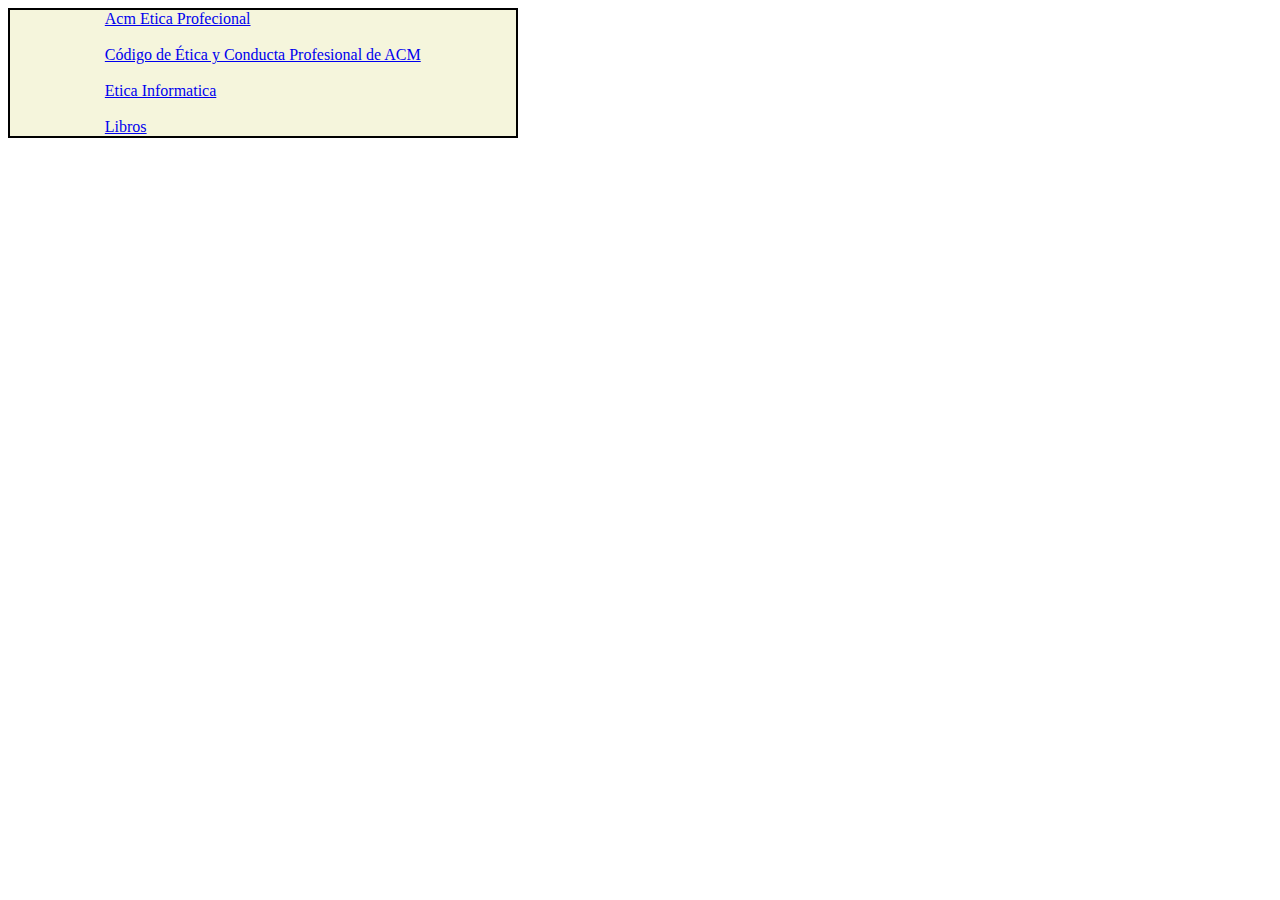
<file: CV/index.html>
<!DOCTYPE html>
<html lang="en">
<head>
    <meta charset="UTF-8">
    <meta name="viewport" content="width=device-width, initial-scale=1.0">
    <title>Etica</title>
    <link rel="stylesheet" href="paginastyle.css">
</head>
<body>
    <div class="contenedor">
    <div>
    <a href="https://es.wikipedia.org/wiki/Association_for_Computing_Machinery" target="_blank">Acm Etica Profecional</a>
    <br>
    <br>
    <a href="https://www.acm.org/code-of-ethics/the-code-in-spanish" target="_blank">Código de Ética y Conducta Profesional de ACM</a>
    <br>
    <br>
    <a href="https://techlandia.com/descripcion-diez-mandamientos-etica-informatica-info_395878/" target="_blank">Etica Informatica</a>
    <br>
    <br>
    <a href="https://zdocs.mx/search/libros+de+programacion" target="_blank"> Libros </a>
    </div>
    </div>
</html>
</file>
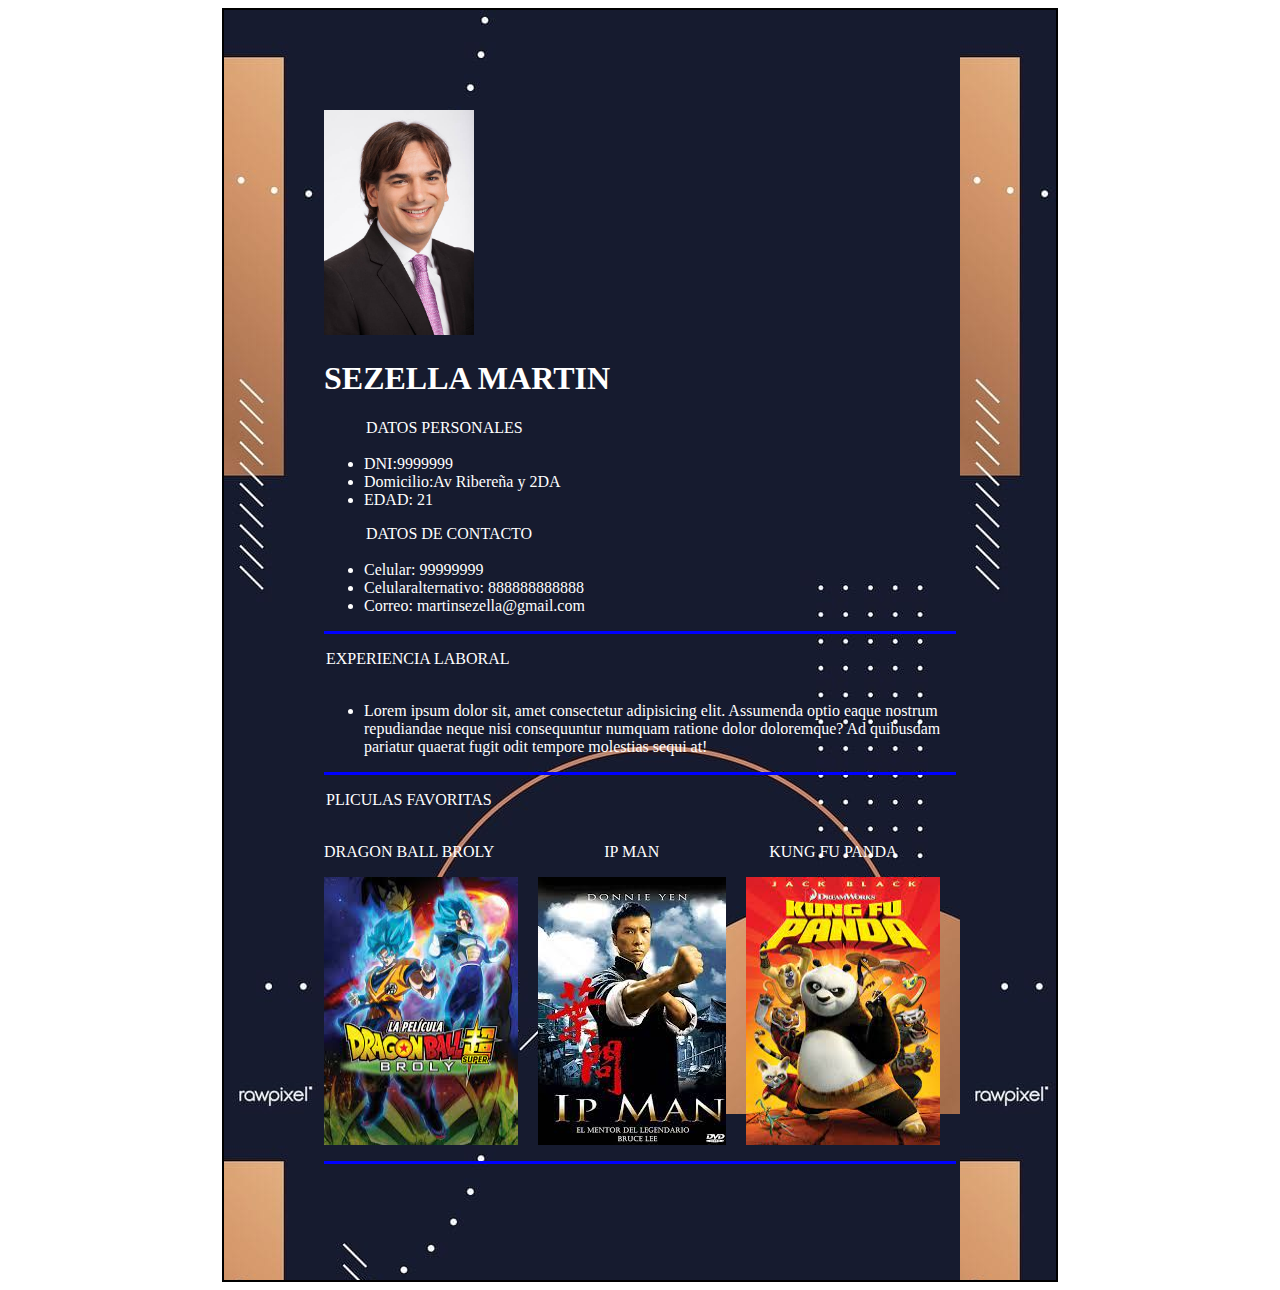
<file: CV/Curriculum.html>
<!DOCTYPE html>
<html lang="en">
<head>
    <meta charset="UTF-8">
    <meta name="viewport" content="width=device-width, initial-scale=1.0">
    <title>MI CURRICULUM</title>
    <link rel="stylesheet" href="style.css"> 
</head>
<body>
    <div class="contenedor">
        <img src="Foto.jpg" alt="" width="150">
        <div class="color">
        <h1>SEZELLA MARTIN</h1>
        <ul>
            <legend class="lang">DATOS PERSONALES</legend>
            <br>
            <li>DNI:9999999</li>
            <li>Domicilio:Av Ribereña y 2DA</li>
            <li>EDAD: 21</li>
        </ul>
        <ul>
            <legend>DATOS DE CONTACTO</legend>
            <br>
            <li>Celular: 99999999</li>
            <li>Celularalternativo: 888888888888</li>
            <li>Correo: martinsezella@gmail.com</li>
        </ul>
        <p class="borde"></p>
        <div>
            <legend>EXPERIENCIA LABORAL</legend>
            <br>
            <ul>
                <li>Lorem ipsum dolor sit, amet consectetur adipisicing elit. Assumenda optio eaque nostrum repudiandae neque nisi consequuntur numquam ratione dolor doloremque? Ad quibusdam pariatur quaerat fugit odit tempore molestias sequi at!</li>
            </ul>
        <p class="borde"></p>
        </div>
        <div>
            <legend>PLICULAS FAVORITAS</legend>
            <br>
            <div class="nombrepeli">
                <P>DRAGON BALL BROLY</P>
                <P>IP MAN</P>
                <P>KUNG FU PANDA</P>
            </div>
            <div class="imagenp">
                <img src="peli.jpg" alt="">
                <img src="peli2.jpg" alt="">
                <img src="peli3.jpg" alt="">
            </div>
            <p class="borde"></p>
        </div>
        </div>
    </div>
    
</body>
</html>
</file>
<file: CV/paginastyle.css>
.contenedor{
    display: flex;
    justify-content: center;
    border: solid 2px;
    background-color: beige;
    max-width: 40%;
}
</file>
<file: CV/style.css>
.contenedor{
    max-width: 50%;
    margin: 0 auto;
    border: solid 2px;
    color: black;
    padding: 100px;
    background-image: url(fondo.jpeg);
}
.borde{
    border-bottom: solid 3px;
    color: blue;
}
.imagenp{
    display: flex;
    gap: 20px;
}
.nombrepeli{
    display: flex;
    gap: 110px;
    text-align: center;
}
.color{
    color:white;
}
</file>
